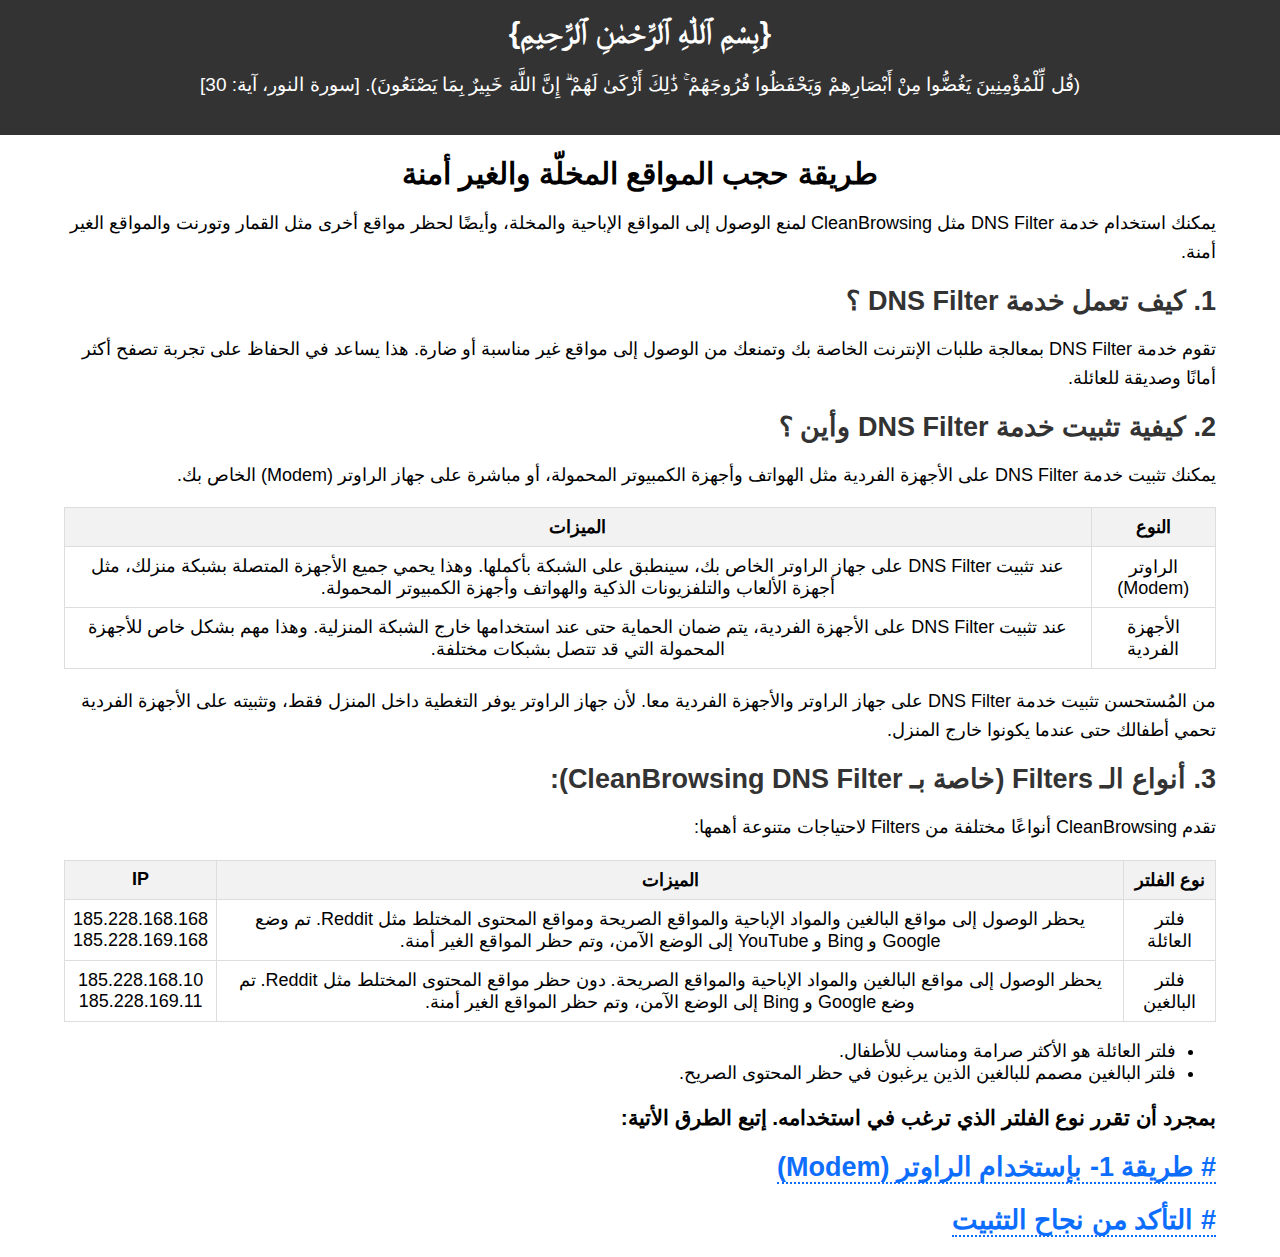
<file: index.html>
<!doctype html>
<html lang="ar" dir="rtl">
  <head>
    <meta charset="UTF-8" />
    <meta name="viewport" content="width=device-width, initial-scale=1.0" />
    <link rel="stylesheet" href="css/style.css" />
    <title>Taqwa Net | تقوى نت</title>
  </head>
  <body>
    <header>
      <h1>{بِسْمِ ٱللّٰهِ ٱلرَّحْمٰنِ ٱلرَّحِيمِ}</h1>
      <p class="quran">
        (قُل لِّلْمُؤْمِنِينَ يَغُضُّوا مِنْ أَبْصَارِهِمْ وَيَحْفَظُوا
        فُرُوجَهُمْ ۚ ذَٰلِكَ أَزْكَىٰ لَهُمْ ۗ إِنَّ اللَّهَ خَبِيرٌ بِمَا
        يَصْنَعُونَ). [سورة النور، آية: 30]
      </p>
    </header>
    <div class="inside">
      <br />
      <h1>طريقة حجب المواقع المخلّة والغير أمنة</h1>
      <p>
        يمكنك استخدام خدمة DNS Filter مثل CleanBrowsing لمنع الوصول إلى المواقع
        الإباحية والمخلة، وأيضًا لحظر مواقع أخرى مثل القمار وتورنت والمواقع
        الغير أمنة.
      </p>

      <h2>1. كيف تعمل خدمة DNS Filter ؟</h2>
      <p>
        تقوم خدمة DNS Filter بمعالجة طلبات الإنترنت الخاصة بك وتمنعك من الوصول
        إلى مواقع غير مناسبة أو ضارة. هذا يساعد في الحفاظ على تجربة تصفح أكثر
        أمانًا وصديقة للعائلة.
      </p>

      <h2>2. كيفية تثبيت خدمة DNS Filter وأين ؟</h2>
      <p>
        يمكنك تثبيت خدمة DNS Filter على الأجهزة الفردية مثل الهواتف وأجهزة
        الكمبيوتر المحمولة، أو مباشرة على جهاز الراوتر (Modem) الخاص بك.
      </p>

      <table>
        <tr>
          <th>النوع</th>
          <th>الميزات</th>
        </tr>
        <tr>
          <td>الراوتر (Modem)</td>
          <td>
            عند تثبيت DNS Filter على جهاز الراوتر الخاص بك، سينطبق على الشبكة
            بأكملها. وهذا يحمي جميع الأجهزة المتصلة بشبكة منزلك، مثل أجهزة
            الألعاب والتلفزيونات الذكية والهواتف وأجهزة الكمبيوتر المحمولة.
          </td>
        </tr>
        <tr>
          <td>الأجهزة الفردية</td>
          <td>
            عند تثبيت DNS Filter على الأجهزة الفردية، يتم ضمان الحماية حتى عند
            استخدامها خارج الشبكة المنزلية. وهذا مهم بشكل خاص للأجهزة المحمولة
            التي قد تتصل بشبكات مختلفة.
          </td>
        </tr>
      </table>

      <p>
        من المُستحسن تثبيت خدمة DNS Filter على جهاز الراوتر والأجهزة الفردية
        معا. لأن جهاز الراوتر يوفر التغطية داخل المنزل فقط، وتثبيته على الأجهزة
        الفردية تحمي أطفالك حتى عندما يكونوا خارج المنزل.
      </p>

      <h2>3. أنواع الـ Filters (خاصة بـ CleanBrowsing DNS Filter):</h2>
      <p>
        تقدم CleanBrowsing أنواعًا مختلفة من Filters لاحتياجات متنوعة أهمها:
      </p>

      <table>
        <tr>
          <th>نوع الفلتر</th>
          <th>الميزات</th>
          <th>IP</th>
        </tr>
        <tr>
          <td>فلتر العائلة</td>
          <td>
            يحظر الوصول إلى مواقع البالغين والمواد الإباحية والمواقع الصريحة
            ومواقع المحتوى المختلط مثل Reddit. تم وضع Google و Bing و YouTube
            إلى الوضع الآمن، وتم حظر المواقع الغير أمنة.
          </td>
          <td>
            <section>185.228.168.168</section>
            <section>185.228.169.168</section>
          </td>
        </tr>
        <tr>
          <td>فلتر البالغين</td>
          <td>
            يحظر الوصول إلى مواقع البالغين والمواد الإباحية والمواقع الصريحة.
            دون حظر مواقع المحتوى المختلط مثل Reddit. تم وضع Google و Bing إلى الوضع الآمن، وتم حظر المواقع الغير أمنة.
          </td>
          <td>
            <section>185.228.168.10</section>
            <section>185.228.169.11</section>
          </td>
        </tr>
      </table>

      <ul>
        <li>فلتر العائلة هو الأكثر صرامة ومناسب للأطفال.</li>
        <li>فلتر البالغين مصمم للبالغين الذين يرغبون في حظر المحتوى الصريح.</li>
      </ul>
      <h3>
        بمجرد أن تقرر نوع الفلتر الذي ترغب في استخدامه. إتبع الطرق الأتية:
      </h3>
      <h2>
        <a class="h2_links" href="methods/router.html"
          ># طريقة 1- بإستخدام الراوتر (Modem)</a
        >
      </h2>
      <br />
      <h2>
        <a class="h2_links" href="methods/dnschecker.html"
          ># التأكد من نجاح التثبيت</a
        >
      </h2>
      <br />
    </div>
  </body>
</html>
</file>
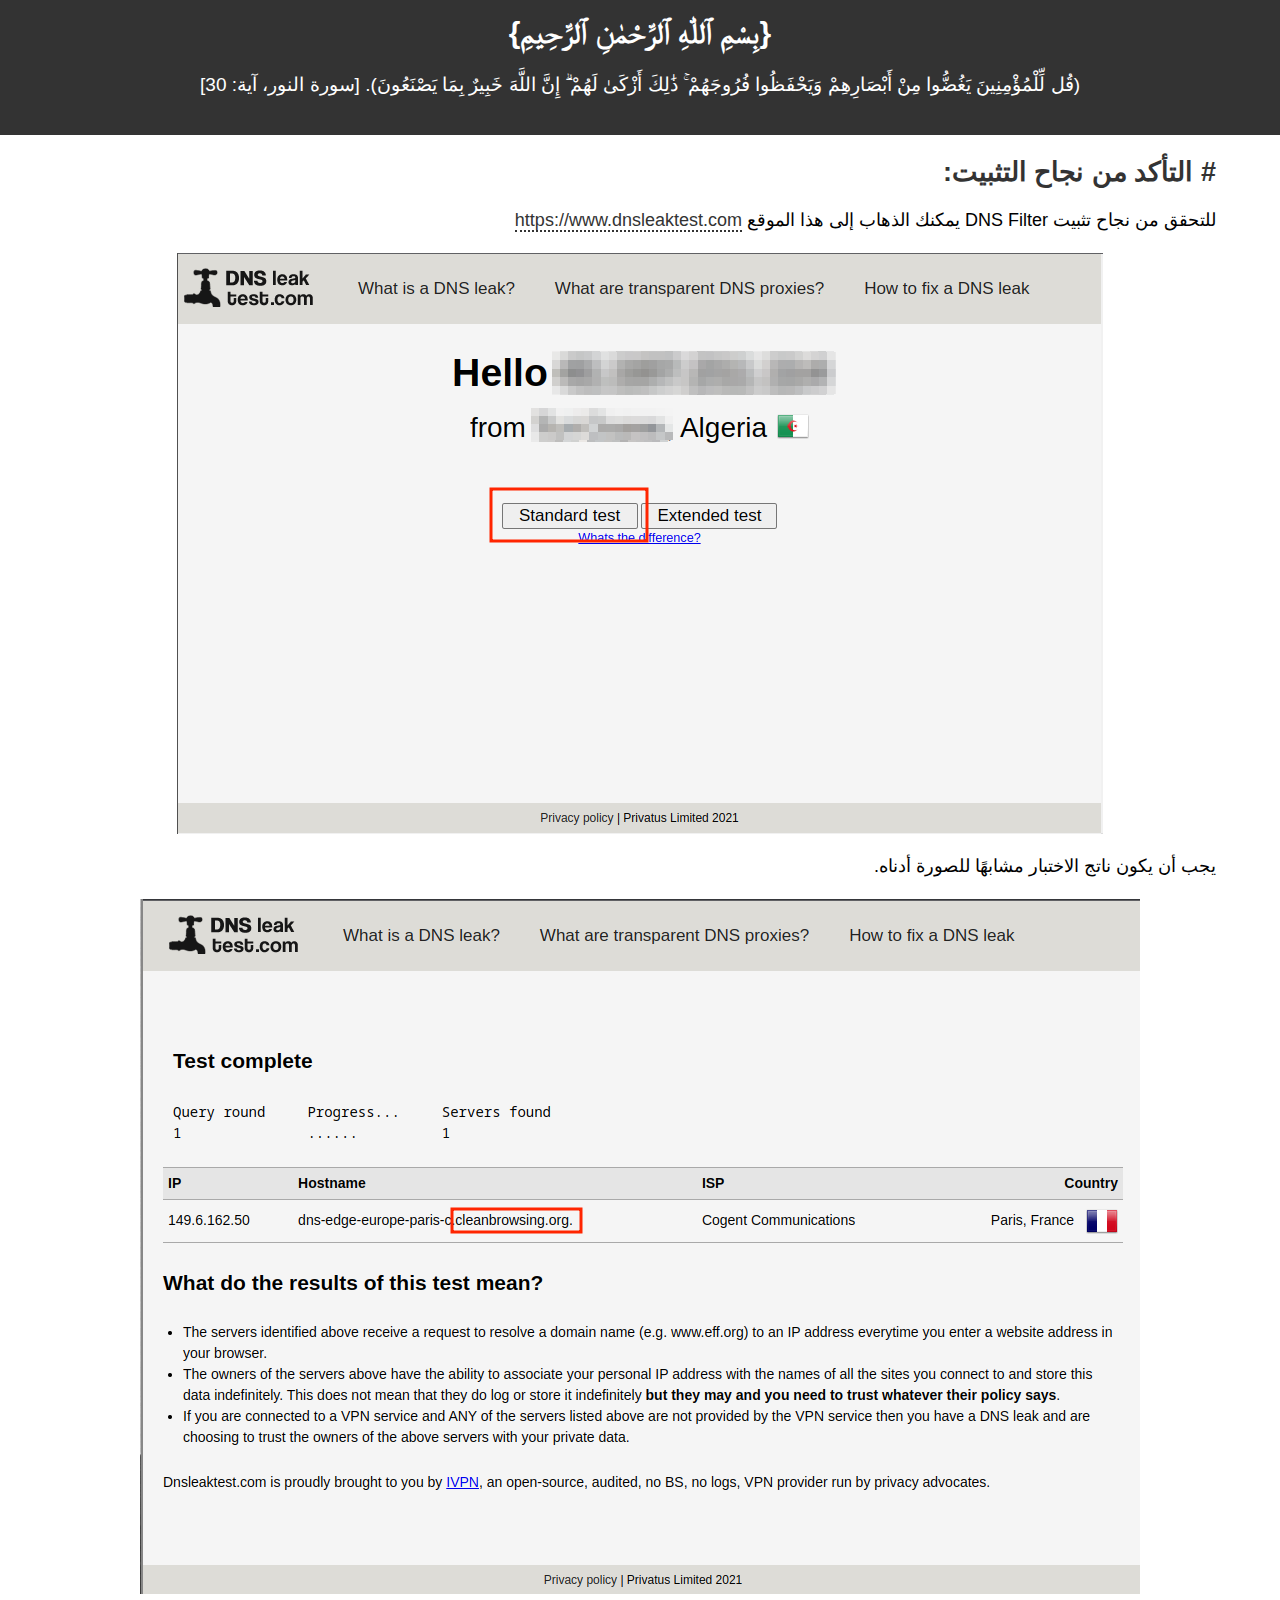
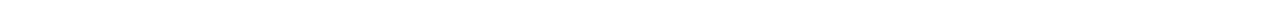
<file: methods/dnschecker.html>
<!doctype html>
<html lang="ar" dir="rtl">
  <head>
    <meta charset="UTF-8" />
    <meta name="viewport" content="width=device-width, initial-scale=1.0" />
    <link rel="stylesheet" href="../css/style.css" />
    <title>Taqwa Net | تقوى نت</title>
  </head>
  <body>
    <header>
      <h1>{بِسْمِ ٱللّٰهِ ٱلرَّحْمٰنِ ٱلرَّحِيمِ}</h1>
      <p class="quran">
        (قُل لِّلْمُؤْمِنِينَ يَغُضُّوا مِنْ أَبْصَارِهِمْ وَيَحْفَظُوا
        فُرُوجَهُمْ ۚ ذَٰلِكَ أَزْكَىٰ لَهُمْ ۗ إِنَّ اللَّهَ خَبِيرٌ بِمَا
        يَصْنَعُونَ). [سورة النور، آية: 30]
      </p>
    </header>
    <div class="inside">
      <br />
      <h2># التأكد من نجاح التثبيت:</h2>
      <p>
        للتحقق من نجاح تثبيت DNS Filter يمكنك الذهاب إلى هذا الموقع
        <a href="https://www.dnsleaktest.com" target="_blank"
          >https://www.dnsleaktest.com</a
        >
      </p>
      <a href="../imgs/check_dns.png"
        ><img src="../imgs/check_dns.png" alt="DNS"
      /></a>
      <p>يجب أن يكون ناتج الاختبار مشابهًا للصورة أدناه.</p>
      <a href="../imgs/check_dns_2.png"
        ><img src="../imgs/check_dns_2.png" alt="DNS"
      /></a>
    </div>
  </body>
</html>
</file>
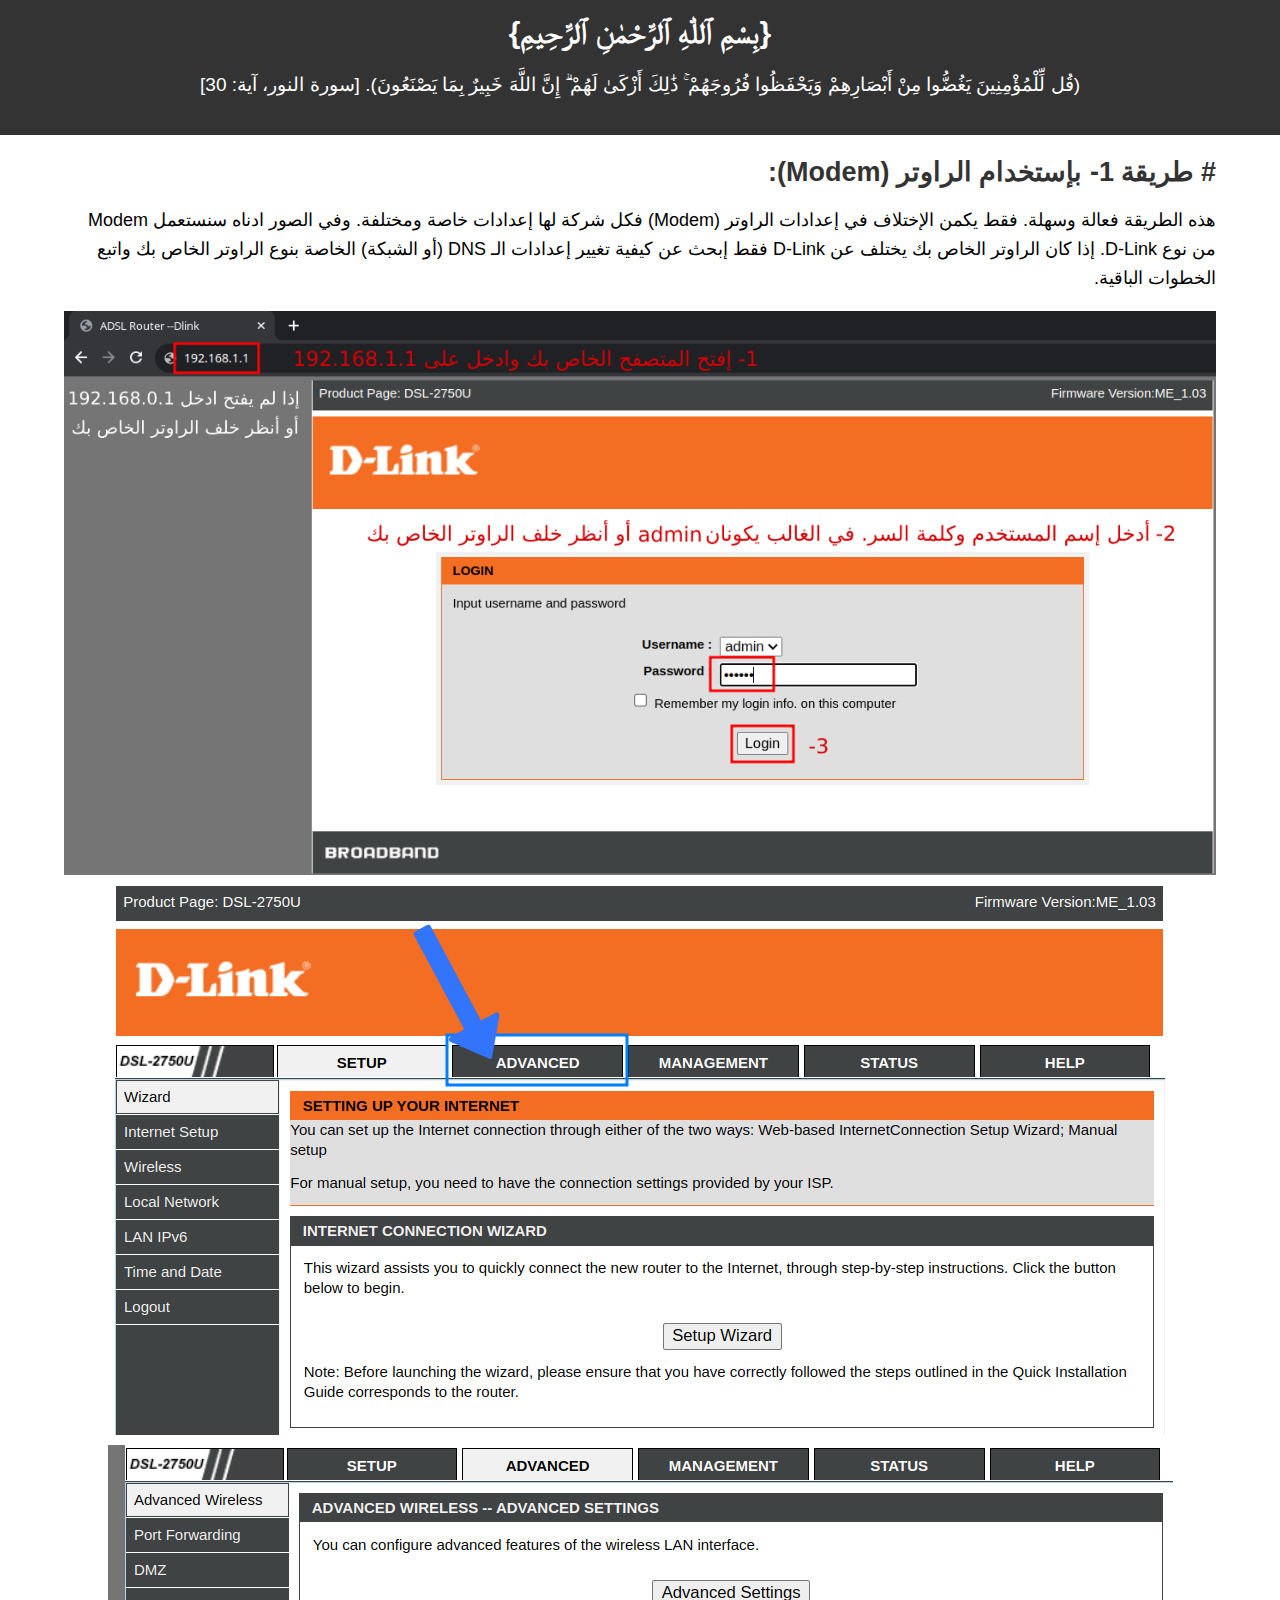
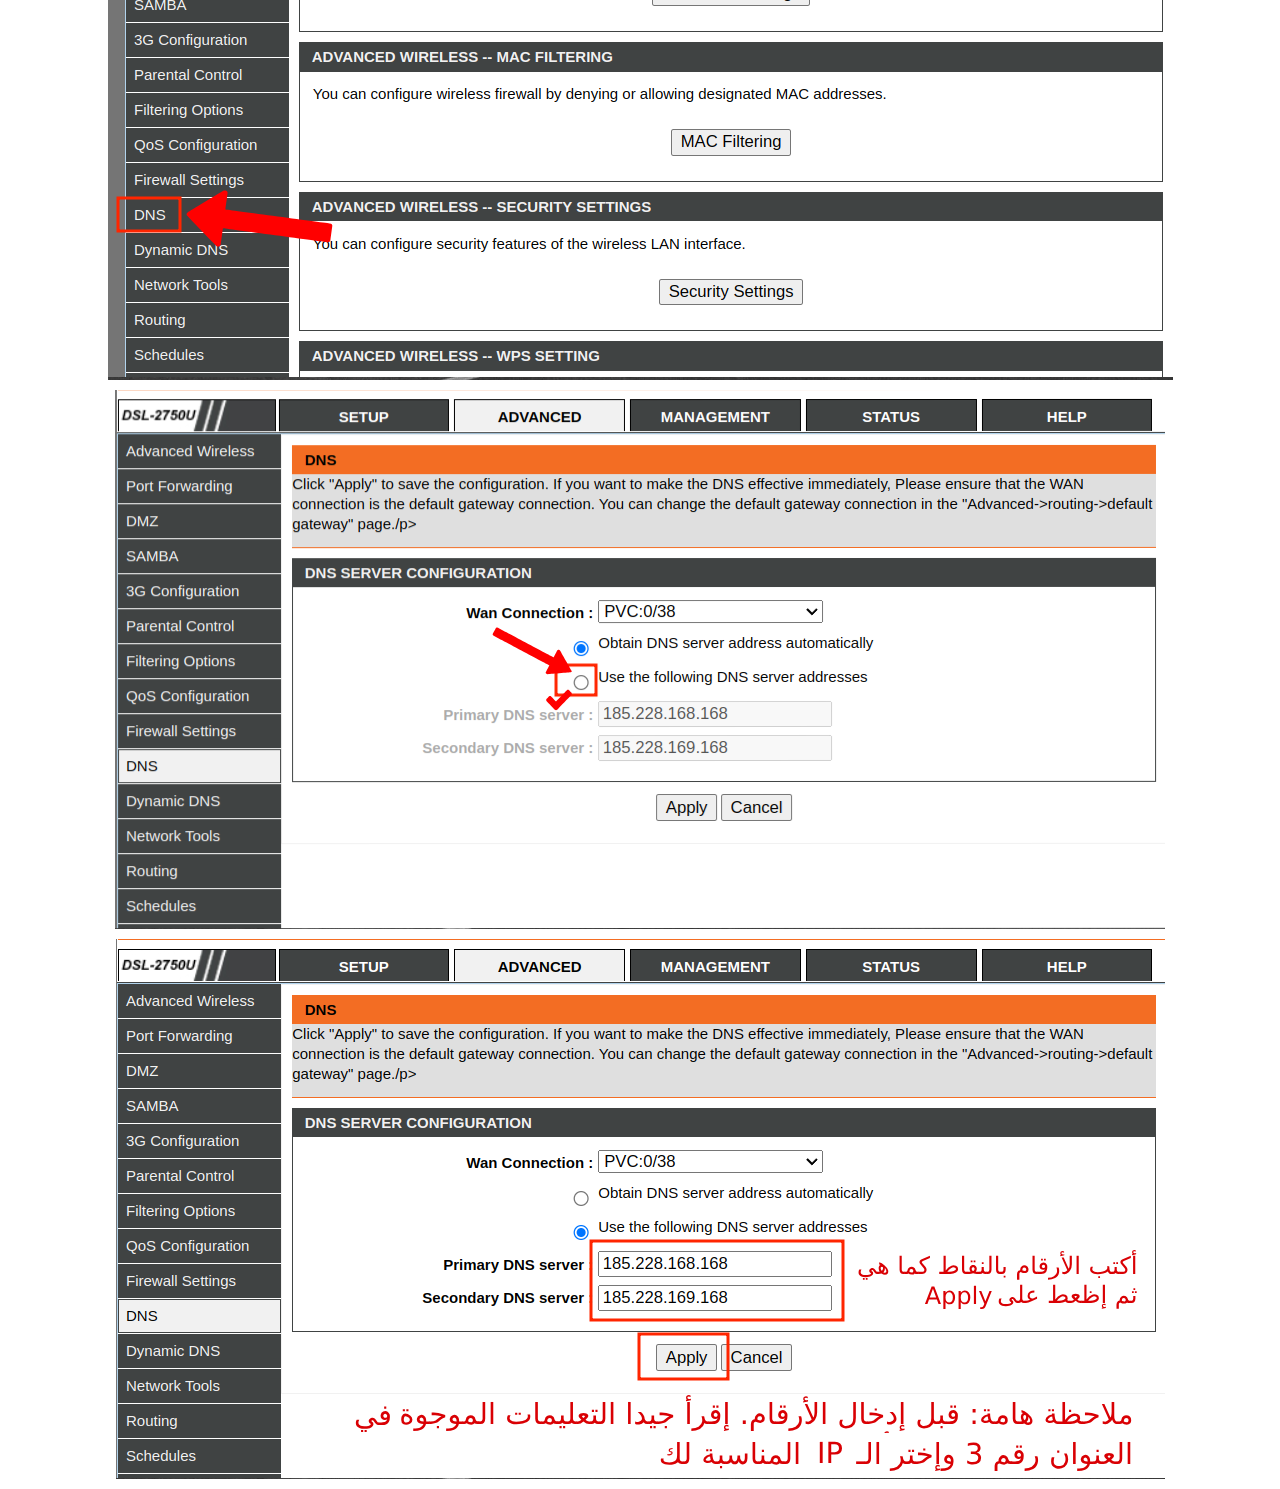
<file: methods/router.html>
<!doctype html>
<html lang="ar" dir="rtl">
  <head>
    <meta charset="UTF-8" />
    <meta name="viewport" content="width=device-width, initial-scale=1.0" />
    <link rel="stylesheet" href="../css/style.css" />
    <title>Taqwa Net | تقوى نت</title>
  </head>
  <body>
    <header>
      <h1>{بِسْمِ ٱللّٰهِ ٱلرَّحْمٰنِ ٱلرَّحِيمِ}</h1>
      <p class="quran">
        (قُل لِّلْمُؤْمِنِينَ يَغُضُّوا مِنْ أَبْصَارِهِمْ وَيَحْفَظُوا
        فُرُوجَهُمْ ۚ ذَٰلِكَ أَزْكَىٰ لَهُمْ ۗ إِنَّ اللَّهَ خَبِيرٌ بِمَا
        يَصْنَعُونَ). [سورة النور، آية: 30]
      </p>
    </header>
    <div class="inside">
      <br />
      <h2># طريقة 1- بإستخدام الراوتر (Modem):</h2>
      <p>
        هذه الطريقة فعالة وسهلة. فقط يكمن الإختلاف في إعدادات الراوتر (Modem)
        فكل شركة لها إعدادات خاصة ومختلفة. وفي الصور ادناه سنستعمل Modem من نوع
        D-Link. إذا كان الراوتر الخاص بك يختلف عن D-Link فقط إبحث عن كيفية تغيير
        إعدادات الـ DNS (أو الشبكة) الخاصة بنوع الراوتر الخاص بك واتبع الخطوات
        الباقية.
      </p>
      <a href="../imgs/1.png"><img src="../imgs/1.png" alt="IMG 1" /></a>
      <a href="../imgs/2.png"><img src="../imgs/2.png" alt="IMG 2" /></a>
      <a href="../imgs/3.png"><img src="../imgs/3.png" alt="IMG 3" /></a>
      <a href="../imgs/4.png"><img src="../imgs/4.png" alt="IMG 4" /></a>
      <a href="../imgs/5.png"><img src="../imgs/5.png" alt="IMG 5" /></a>
    </div>
  </body>
</html>
</file>
<file: css/style.css>
body {
  font-family: Arial, sans-serif;
  font-size: 18px;
  margin: 0;
  padding: 0;
}

header {
  background-color: #333;
  color: #fff;
  text-align: center;
  padding: 1rem;
}

h1 {
  margin: 0;
  font-size: 30px;
  text-align: center;
}

h2 {
  margin: 0;
  color: #333;
}

p {
  line-height: 1.6em;
}

table {
  border-collapse: collapse;
  width: 100%;
  text-align: center;
}
th,
td {
  border: 1px solid #dddddd;
  text-align: center;
  padding: 8px;
}
th {
  background-color: #f2f2f2;
}

a {
  text-decoration: none;
  color: #333;
  border-bottom: 2px dotted #333;
}

a:hover {
  border-bottom-color: transparent;
}

.inside {
  margin: 0 5%;
}

.inside img {
  display: block;
  max-width: 100%;
  margin: 10px auto;
}

.quran {
  font-size: 19px;
}

h2 .h2_links {
  color: #0d6efd;
  border-bottom: 2px dotted #0d6efd;
}

h2 .h2_links:hover {
  color: #0d6efd;
  border-bottom-color: transparent;
}
</file>
